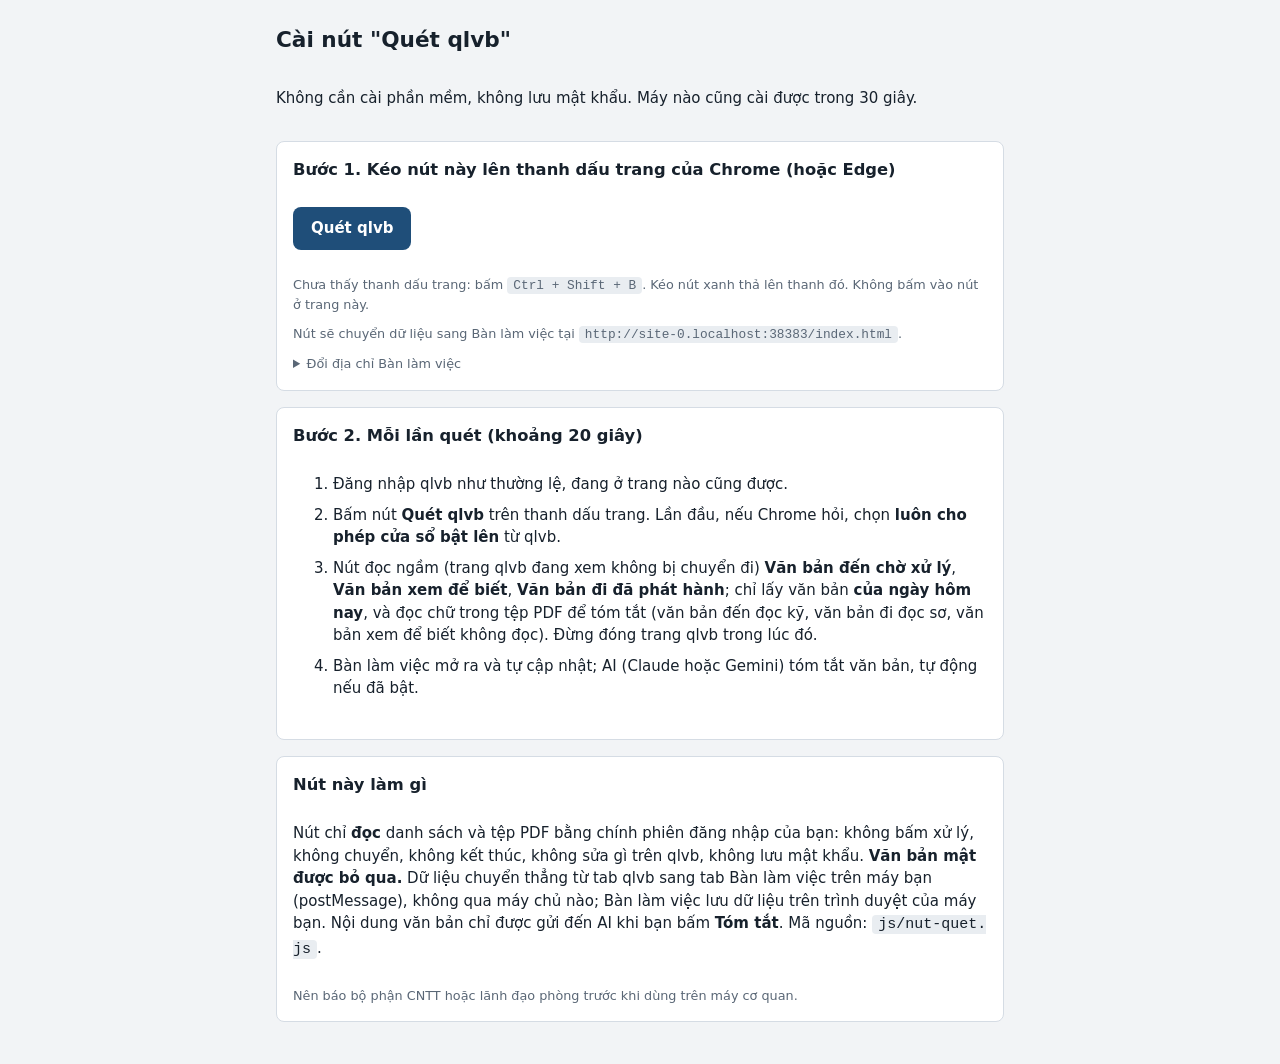
<file: cai-dat-nut-quet.html>
<!doctype html>
<html lang="vi">
<head>
<meta charset="utf-8">
<meta name="viewport" content="width=device-width, initial-scale=1">
<title>Cài nút Quét qlvb</title>
<link rel="stylesheet" href="css/styles.css">
<style>
  .wrap { max-width: 760px; margin: 0 auto; padding: 24px 16px 48px; display: flex; flex-direction: column; gap: 16px; }
  .bm { display: inline-block; padding: 10px 18px; border-radius: 8px; background: var(--accent); color: var(--accent-ink); font-weight: 600; text-decoration: none; cursor: grab; }
  ol li { margin-bottom: 8px; }
  code { font-family: var(--font-mono); background: var(--surface-2); padding: 1px 6px; border-radius: 4px; word-break: break-all; }
  #web { width: 100%; padding: 8px 10px; border: 1px solid var(--line); border-radius: 6px; background: var(--surface); color: var(--ink); font: inherit; }
</style>
</head>
<body>
<div class="wrap">
  <h1>Cài nút "Quét qlvb"</h1>
  <p>Không cần cài phần mềm, không lưu mật khẩu. Máy nào cũng cài được trong 30 giây.</p>

  <div class="block">
    <h2>Bước 1. Kéo nút này lên thanh dấu trang của Chrome (hoặc Edge)</h2>
    <p><a class="bm" id="bm" href="#">Quét qlvb</a></p>
    <p class="hint">Chưa thấy thanh dấu trang: bấm <code>Ctrl + Shift + B</code>. Kéo nút xanh thả lên thanh đó. Không bấm vào nút ở trang này.</p>
    <p class="hint" id="webInfo"></p>
    <details>
      <summary class="hint">Đổi địa chỉ Bàn làm việc</summary>
      <p><input id="web" type="url" placeholder="https://…/index.html"></p>
      <p class="hint">Nút mở Bàn làm việc theo địa chỉ này để chuyển dữ liệu sang. Để trống thì nút tải về tệp .json (nhập bằng nút "Nhập dữ liệu qlvb").</p>
    </details>
  </div>

  <div class="block">
    <h2>Bước 2. Mỗi lần quét (khoảng 20 giây)</h2>
    <ol>
      <li>Đăng nhập qlvb như thường lệ, đang ở trang nào cũng được.</li>
      <li>Bấm nút <b>Quét qlvb</b> trên thanh dấu trang. Lần đầu, nếu Chrome hỏi, chọn <b>luôn cho phép cửa sổ bật lên</b> từ qlvb.</li>
      <li>Nút đọc ngầm (trang qlvb đang xem không bị chuyển đi) <b>Văn bản đến chờ xử lý</b>, <b>Văn bản xem để biết</b>, <b>Văn bản đi đã phát hành</b>; chỉ lấy văn bản <b>của ngày hôm nay</b>, và đọc chữ trong tệp PDF để tóm tắt (văn bản đến đọc kỹ, văn bản đi đọc sơ, văn bản xem để biết không đọc). Đừng đóng trang qlvb trong lúc đó.</li>
      <li>Bàn làm việc mở ra và tự cập nhật; AI (Claude hoặc Gemini) tóm tắt văn bản, tự động nếu đã bật.</li>
    </ol>
  </div>

  <div class="block">
    <h2>Nút này làm gì</h2>
    <p>Nút chỉ <b>đọc</b> danh sách và tệp PDF bằng chính phiên đăng nhập của bạn: không bấm xử lý, không chuyển, không kết thúc, không sửa gì trên qlvb, không lưu mật khẩu. <b>Văn bản mật được bỏ qua.</b> Dữ liệu chuyển thẳng từ tab qlvb sang tab Bàn làm việc trên máy bạn (postMessage), không qua máy chủ nào; Bàn làm việc lưu dữ liệu trên trình duyệt của máy bạn. Nội dung văn bản chỉ được gửi đến AI khi bạn bấm <b>Tóm tắt</b>. Mã nguồn: <code>js/nut-quet.js</code>.</p>
    <p class="hint">Nên báo bộ phận CNTT hoặc lãnh đạo phòng trước khi dùng trên máy cơ quan.</p>
  </div>
</div>
<script src="js/nut-quet.js"></script>
<script>
  (function () {
    var macDinh = location.protocol === "https:" || location.protocol === "http:" ? location.href.replace(/[#?].*$/, "").replace(/[^/]*$/, "index.html") : "";
    var o = document.getElementById("web"), bm = document.getElementById("bm"), info = document.getElementById("webInfo");
    o.value = macDinh;
    function dung() {
      var web = o.value.trim();
      bm.href = "javascript:" + encodeURIComponent("(" + window.NUT_QUET.toString() + ")(" + JSON.stringify(web) + ")");
      info.innerHTML = web ? "Nút sẽ chuyển dữ liệu sang Bàn làm việc tại <code>" + web.replace(/</g, "&lt;") + "</code>."
        : "Trang này đang mở từ tệp trên máy nên nút sẽ <b>tải về tệp .json</b>. Mở trang cài đặt từ địa chỉ web của Bàn làm việc để nút tự chuyển dữ liệu sang.";
    }
    o.addEventListener("input", dung);
    dung();
  })();
</script>
</body>
</html>
</file>
<file: css/styles.css>
/* Layout: đầu trang con dấu + trạng thái quét, tab; "Hôm nay" hai cột, "Lịch" lưới tháng + bảng chi tiết ngày */
:root {
  --bg: #f2f4f6;
  --surface: #ffffff;
  --surface-2: #e9edf1;
  --ink: #17212c;
  --muted: #5a6776;
  --line: #d5dce4;
  --accent: #1f4e79;
  --accent-ink: #ffffff;
  --seal: #b3261e;
  --red: #b3261e;   --red-bg: #fbe6e3;
  --amber: #925600; --amber-bg: #fcefd8;
  --blue: #1f5f99;  --blue-bg: #e2edf8;
  --green: #2f6b3a; --green-bg: #e2f1e5;
  --grey: #5f6b78;  --grey-bg: #eceff2;
  --violet: #6a3fa0; --violet-bg: #efe8f8;
  --font-display: "Lexend", "Be Vietnam Pro", system-ui, sans-serif;
  --font-body: "Be Vietnam Pro", system-ui, -apple-system, "Segoe UI", sans-serif;
  --font-mono: "IBM Plex Mono", ui-monospace, Consolas, monospace;
  --radius: 8px;
}
@media (prefers-color-scheme: dark) {
  :root:not([data-theme="light"]) {
    --bg: #10151b; --surface: #18202a; --surface-2: #222c37; --ink: #e5eaf0; --muted: #9aa6b4; --line: #2d3946;
    --accent: #82b2e2; --accent-ink: #0c1520; --seal: #e57368;
    --red: #f08a80; --red-bg: #3a1d1b; --amber: #e8b05a; --amber-bg: #392b13; --blue: #8fbbe8; --blue-bg: #1c2d40;
    --green: #8fcf98; --green-bg: #1b3020; --grey: #a3adb8; --grey-bg: #262f39; --violet: #c3a3ef; --violet-bg: #2c2240; color-scheme: dark;
  }
}
:root[data-theme="dark"] {
  --bg: #10151b; --surface: #18202a; --surface-2: #222c37; --ink: #e5eaf0; --muted: #9aa6b4; --line: #2d3946;
  --accent: #82b2e2; --accent-ink: #0c1520; --seal: #e57368;
  --red: #f08a80; --red-bg: #3a1d1b; --amber: #e8b05a; --amber-bg: #392b13; --blue: #8fbbe8; --blue-bg: #1c2d40;
  --green: #8fcf98; --green-bg: #1b3020; --grey: #a3adb8; --grey-bg: #262f39; --violet: #c3a3ef; --violet-bg: #2c2240; color-scheme: dark;
}

* { box-sizing: border-box; }
[hidden] { display: none !important; }
html, body { margin: 0; }
body { background: var(--bg); color: var(--ink); font-family: var(--font-body); font-size: 15px; line-height: 1.5; }
h1, h2, h3 { font-family: var(--font-display); margin: 0; text-wrap: balance; }
h2 { font-size: 1.02rem; font-weight: 600; }
button, input, select { font: inherit; color: inherit; }
:focus-visible { outline: 2px solid var(--accent); outline-offset: 2px; }
.mono { font-family: var(--font-mono); font-size: .85em; }

.app { max-width: 1180px; margin: 0 auto; padding-inline: 16px; padding-block: 18px 48px; display: flex; flex-direction: column; gap: 14px; }
.topbar { display: flex; flex-wrap: wrap; align-items: center; justify-content: space-between; gap: 10px 20px; }
.brand { display: flex; align-items: center; gap: 12px; min-width: 0; }
.seal { width: 46px; height: 46px; flex: none; border-radius: 50%; border: 2.5px solid var(--seal); color: var(--seal);
  display: grid; place-items: center; font-family: var(--font-display); font-weight: 600; font-size: .95rem;
  box-shadow: inset 0 0 0 3px var(--bg), inset 0 0 0 4px var(--seal); }
.eyebrow { margin: 0; font-size: .76rem; color: var(--muted); text-transform: uppercase; letter-spacing: .05em; }
h1 { font-size: 1.35rem; font-weight: 600; }
.scan { display: flex; flex-wrap: wrap; align-items: center; gap: 10px; }
.scan-info { margin: 0; font-size: .84rem; color: var(--muted); }
.scan-info b { color: var(--ink); font-weight: 600; }
.demo-note { margin: 0; padding: 8px 12px; border: 1px dashed var(--line); border-radius: var(--radius); font-size: .84rem; color: var(--muted); }

.btn { border: 1px solid var(--line); background: var(--surface); padding: 7px 14px; border-radius: 6px; cursor: pointer; font-weight: 500; }
.btn:hover { border-color: var(--accent); }
.btn-primary { background: var(--accent); color: var(--accent-ink); border-color: var(--accent); }
.btn-sm { padding: 4px 10px; font-size: .84rem; }
.btn-ghost { background: transparent; }

.tabs { display: flex; gap: 4px; border-bottom: 1px solid var(--line); overflow-x: auto; }
.tab { background: none; border: 0; border-bottom: 2.5px solid transparent; padding: 10px 14px; cursor: pointer; color: var(--muted); font-weight: 500; white-space: nowrap; }
.tab.is-active { color: var(--ink); border-bottom-color: var(--accent); }
.count { display: inline-block; min-width: 20px; padding: 0 6px; margin-left: 4px; border-radius: 10px; background: var(--red-bg); color: var(--red); font-size: .75rem; font-weight: 600; }
.panel { display: flex; flex-direction: column; gap: 14px; }

.summary { display: grid; grid-template-columns: repeat(5, minmax(0, 1fr)); background: var(--surface); border: 1px solid var(--line); border-radius: var(--radius); }
.sum { padding: 12px 16px; border-left: 1px solid var(--line); min-width: 0; }
.sum:first-child { border-left: 0; }
.sum-num { font-family: var(--font-display); font-size: 1.6rem; font-weight: 600; line-height: 1.2; font-variant-numeric: tabular-nums; }
.sum-label { font-size: .8rem; color: var(--muted); }
.sum.red .sum-num { color: var(--red); } .sum.amber .sum-num { color: var(--amber); } .sum.green .sum-num { color: var(--green); }

.grid-2 { display: grid; grid-template-columns: minmax(0, 1.6fr) minmax(0, 1fr); gap: 14px; align-items: start; }
.side { display: flex; flex-direction: column; gap: 14px; min-width: 0; }
.block { background: var(--surface); border: 1px solid var(--line); border-radius: var(--radius); padding: 16px; min-width: 0; display: flex; flex-direction: column; gap: 10px; }
.block-head { display: flex; flex-wrap: wrap; align-items: center; justify-content: space-between; gap: 8px; }
.sub { font-size: .8rem; text-transform: uppercase; letter-spacing: .05em; color: var(--muted); font-weight: 600; margin-top: 6px; }
.hint { margin: 0; font-size: .8rem; color: var(--muted); }

/* Tasks */
.tasks { list-style: none; margin: 0; padding: 0; display: flex; flex-direction: column; }
.task { display: grid; grid-template-columns: auto minmax(0, 1fr) auto; gap: 2px 10px; align-items: start; padding: 10px 0 10px 10px; border-top: 1px solid var(--line); border-left: 3px solid transparent; }
.task:first-child { border-top: 0; }
.task.k-red { border-left-color: var(--red); } .task.k-amber { border-left-color: var(--amber); } .task.k-blue { border-left-color: var(--blue); }
.task.done { opacity: .55; } .task.done .t-title { text-decoration: line-through; }
.task input { width: 17px; height: 17px; margin-top: 3px; accent-color: var(--accent); }
.t-title { font-weight: 500; cursor: pointer; }
.t-note { grid-column: 2; font-size: .82rem; color: var(--muted); }
.t-date { font-size: .8rem; color: var(--muted); white-space: nowrap; font-variant-numeric: tabular-nums; text-align: right; }
.t-date.late { color: var(--red); font-weight: 600; }
.compact .task { padding-block: 7px; }
.empty { color: var(--muted); font-size: .9rem; padding: 6px 0; }
.pill { display: inline-block; padding: 1px 8px; border-radius: 999px; font-size: .74rem; font-weight: 600; white-space: nowrap; }
.pill.red { background: var(--red-bg); color: var(--red); } .pill.amber { background: var(--amber-bg); color: var(--amber); }
.pill.blue { background: var(--blue-bg); color: var(--blue); } .pill.green { background: var(--green-bg); color: var(--green); }
.pill.grey { background: var(--grey-bg); color: var(--grey); }

.routine { margin: 0; padding-left: 0; list-style: none; display: flex; flex-direction: column; gap: 6px; counter-reset: s; }
.routine li { display: flex; gap: 8px; align-items: flex-start; font-size: .9rem; }
.routine label { display: flex; gap: 8px; align-items: flex-start; cursor: pointer; }
.routine input { margin-top: 3px; accent-color: var(--accent); }
.routine.plain { list-style: decimal; padding-left: 20px; }
.routine.plain li { display: list-item; }
.mini { list-style: none; margin: 0; padding: 0; display: flex; flex-direction: column; gap: 8px; font-size: .86rem; }
.mini li { border-left: 3px solid var(--line); padding-left: 8px; }
.mini li.red { border-left-color: var(--red); } .mini li.amber { border-left-color: var(--amber); } .mini li.blue { border-left-color: var(--blue); }
.mini b { font-weight: 600; display: block; }
.mini span { color: var(--muted); }

/* Calendar */
.cal-layout { display: grid; grid-template-columns: minmax(0, 1fr) minmax(0, 340px); gap: 14px; align-items: start; }
.cal-head { display: flex; align-items: center; gap: 8px; flex-wrap: wrap; }
.cal-head h2 { min-width: 140px; text-align: center; font-size: 1.1rem; }
.cal-grid { display: grid; grid-template-columns: repeat(7, minmax(0, 1fr)); gap: 4px; }
.dow { font-size: .72rem; text-transform: uppercase; letter-spacing: .04em; color: var(--muted); text-align: center; padding-bottom: 2px; }
.day { min-height: 92px; border: 1px solid var(--line); border-radius: 6px; padding: 5px; display: flex; flex-direction: column; gap: 3px; background: var(--surface); cursor: pointer; text-align: left; min-width: 0; }
.day:hover { border-color: var(--accent); }
.day.out { opacity: .4; }
.day.weekend { background: var(--surface-2); }
.day.today { box-shadow: inset 0 0 0 2px var(--accent); }
.day.sel { border-color: var(--accent); background: var(--blue-bg); }
.d-num { font-size: .8rem; font-weight: 600; font-variant-numeric: tabular-nums; color: var(--muted); }
.day.today .d-num { color: var(--accent); }
.ev { font-size: .7rem; line-height: 1.25; padding: 1px 5px; border-radius: 4px; overflow: hidden; text-overflow: ellipsis; white-space: nowrap; }
.ev.red { background: var(--red-bg); color: var(--red); } .ev.amber { background: var(--amber-bg); color: var(--amber); }
.ev.blue { background: var(--blue-bg); color: var(--blue); } .ev.green { background: var(--green-bg); color: var(--green); }
.ev.grey { background: var(--grey-bg); color: var(--grey); }
.ev.done { text-decoration: line-through; opacity: .6; }
.more { font-size: .7rem; color: var(--muted); }
.legend { display: flex; flex-wrap: wrap; gap: 6px 14px; font-size: .78rem; color: var(--muted); }
.legend span { display: inline-flex; align-items: center; gap: 6px; }
.sw { width: 12px; height: 12px; border-radius: 3px; display: inline-block; }
.sw.red { background: var(--red); } .sw.amber { background: var(--amber); } .sw.blue { background: var(--blue); } .sw.green { background: var(--green); } .sw.grey { background: var(--grey); }
.day-panel { position: sticky; top: env(safe-area-inset-top, 0px); }
.dsec { font-size: .76rem; text-transform: uppercase; letter-spacing: .05em; color: var(--muted); font-weight: 600; margin: 8px 0 2px; }
.dlist { list-style: none; margin: 0; padding: 0; display: flex; flex-direction: column; gap: 6px; font-size: .86rem; }
.dlist li { display: flex; flex-direction: column; gap: 1px; }

/* Tables */
.filters { display: flex; flex-wrap: wrap; gap: 6px; }
.chip { border: 1px solid var(--line); background: transparent; border-radius: 999px; padding: 3px 11px; font-size: .82rem; cursor: pointer; }
.chip.is-on { background: var(--ink); color: var(--bg); border-color: var(--ink); }
.search { border: 1px solid var(--line); border-radius: 6px; padding: 7px 10px; background: var(--bg); width: 300px; max-width: 100%; }
.table-wrap { overflow-x: auto; }
.table { width: 100%; border-collapse: collapse; font-size: .87rem; min-width: 760px; }
.table th { text-align: left; font-size: .72rem; text-transform: uppercase; letter-spacing: .04em; color: var(--muted); padding: 8px 10px; border-bottom: 1px solid var(--line); font-weight: 600; }
.table td { padding: 9px 10px; border-bottom: 1px solid var(--line); vertical-align: top; }
.table td:first-child { white-space: nowrap; border-left: 3px solid transparent; }
.table tr.k-red td:first-child { border-left-color: var(--red); } .table tr.k-amber td:first-child { border-left-color: var(--amber); }
.table tr.k-green td:first-child { border-left-color: var(--green); } .table tr.k-blue td:first-child { border-left-color: var(--blue); }
.table td.nowrap { white-space: nowrap; font-variant-numeric: tabular-nums; }
.table td.st { min-width: 220px; font-size: .84rem; }

/* Dialog */
.overlay { position: fixed; inset: 0; background: rgba(10, 16, 24, .45); display: grid; place-items: center; padding: 16px; z-index: 10; }
.dialog { background: var(--surface); border: 1px solid var(--line); border-radius: 10px; padding: 20px; width: 100%; max-width: 460px; display: flex; flex-direction: column; gap: 12px; }
.dialog p { margin: 0; font-size: .92rem; }
.field { display: flex; flex-direction: column; gap: 4px; font-size: .84rem; color: var(--muted); min-width: 0; }
.field input, .field select { border: 1px solid var(--line); border-radius: 6px; padding: 7px 9px; background: var(--bg); color: var(--ink); }
.two { display: grid; grid-template-columns: minmax(0, 1fr) minmax(0, 1fr); gap: 10px; }
.row { display: flex; flex-wrap: wrap; gap: 8px; }
.row.end { justify-content: flex-end; }

@media (max-width: 960px) {
  .grid-2, .cal-layout { grid-template-columns: minmax(0, 1fr); }
  .summary { grid-template-columns: repeat(3, minmax(0, 1fr)); }
  .sum:nth-child(4) { border-left: 0; }
  .sum:nth-child(n+4) { border-top: 1px solid var(--line); }
  .day-panel { position: static; }
}
@media (max-width: 600px) {
  .summary { grid-template-columns: repeat(2, minmax(0, 1fr)); }
  .sum { border-left: 0 !important; border-top: 1px solid var(--line); }
  .sum:nth-child(-n+2) { border-top: 0; }
  .sum:nth-child(even) { border-left: 1px solid var(--line) !important; }
  .day { min-height: 54px; padding: 3px; }
  .ev { font-size: 0; padding: 0; height: 6px; border-radius: 3px; }
  .ev.green, .ev.grey { display: none; }
  .two { grid-template-columns: minmax(0, 1fr); }
}
@media (prefers-reduced-motion: reduce) { * { transition: none !important; } }

/* ===== Bổ sung: xử lý văn bản, báo cáo, lịch, sao lưu ===== */
.pill.violet, .ev.violet { background: var(--violet-bg); color: var(--violet); }
.sw.violet { background: var(--violet); }
.task.k-violet { border-left-color: var(--violet); }
.label { margin: 0; font-size: .78rem; text-transform: uppercase; letter-spacing: .05em; color: var(--muted); font-weight: 600; }
.status { margin: 0; font-size: .85rem; color: var(--muted); min-height: 1.2em; }
.dialog { max-height: calc(100vh - 32px); overflow-y: auto; }
.dialog.wide { max-width: 640px; }
.dialog fieldset { border: 0; padding: 0; margin: 0; display: flex; flex-direction: column; gap: 6px; }
.doc-card { background: var(--surface-2); border-radius: 6px; padding: 10px 12px; font-size: .9rem; display: flex; flex-direction: column; gap: 2px; }
.doc-card .mono { font-weight: 600; }
.suggest { margin: 0; font-size: .9rem; padding: 8px 12px; border-left: 3px solid var(--accent); background: var(--blue-bg); border-radius: 0 6px 6px 0; }
.radios { display: grid; grid-template-columns: repeat(2, minmax(0, 1fr)); gap: 6px; }
.radios label { display: flex; gap: 8px; align-items: flex-start; border: 1px solid var(--line); border-radius: 6px; padding: 7px 9px; cursor: pointer; font-size: .88rem; }
.radios label:has(input:checked) { border-color: var(--accent); background: var(--blue-bg); }
.radios input { margin-top: 3px; accent-color: var(--accent); }
.radios .sg { font-size: .72rem; color: var(--accent); font-weight: 600; margin-left: 4px; }
.out-card { border: 1px dashed var(--line); border-radius: 6px; padding: 10px 12px; font-size: .88rem; display: flex; flex-direction: column; gap: 6px; }
.out-card ul { margin: 0; padding-left: 18px; }
.out-card .path { display: flex; flex-wrap: wrap; gap: 6px; align-items: center; }
.out-card .path code { font-family: var(--font-mono); font-size: .8rem; background: var(--surface-2); padding: 2px 6px; border-radius: 4px; word-break: break-all; }
.three { display: grid; grid-template-columns: minmax(0, 1fr) minmax(0, .7fr) minmax(0, 1.3fr); gap: 10px; }
.check { display: flex; gap: 8px; align-items: flex-start; font-size: .88rem; cursor: pointer; }
.check input { margin-top: 3px; accent-color: var(--accent); }
.ev-fields { display: flex; flex-direction: column; gap: 6px; }
.field textarea { border: 1px solid var(--line); border-radius: 6px; padding: 7px 9px; background: var(--bg); color: var(--ink); font: inherit; resize: vertical; }
.field-inline { display: flex; gap: 8px; }
.field-inline > * { flex: 1; min-width: 0; }
.btn-xl { padding: 3px 10px; font-size: .8rem; white-space: nowrap; }
.table tr.click { cursor: pointer; }
.table tr.click:hover td { background: var(--surface-2); }
.huong { display: flex; flex-direction: column; gap: 2px; font-size: .84rem; }
.huong .hint { font-size: .76rem; }
.mini .row { justify-content: space-between; align-items: center; flex-wrap: nowrap; }
.bv-grid { display: grid; grid-template-columns: max-content minmax(0, 1fr); gap: 4px 14px; font-size: .9rem; margin: 0; }
.bv-grid dt { color: var(--muted); }
.bv-grid dd { margin: 0; }
.bv-sec { margin: 12px 0 4px; }
.bv-list { margin: 0; padding-left: 20px; font-size: .9rem; display: flex; flex-direction: column; gap: 3px; }
.ev-meta { grid-column: 2; font-size: .8rem; color: var(--violet); }
.toast { position: fixed; left: 50%; bottom: calc(20px + env(safe-area-inset-bottom, 0px)); transform: translateX(-50%); background: var(--ink); color: var(--bg); padding: 10px 16px; border-radius: 8px; font-size: .9rem; z-index: 20; max-width: calc(100vw - 32px); }
@media (max-width: 600px) {
  .radios, .three { grid-template-columns: minmax(0, 1fr); }
}
.sum.violet .sum-num { color: var(--violet); }
.count.amber { background: var(--amber-bg); color: var(--amber); }
.acts { display: flex; flex-wrap: wrap; gap: 4px; justify-content: flex-end; }
.mini .q { color: var(--amber); font-size: .8rem; }

/* ---------- KHUNG TRỢ LÝ ---------- */
.tl-fab { position: fixed; right: 20px; bottom: calc(20px + env(safe-area-inset-bottom, 0px)); z-index: 15; background: var(--accent); color: var(--accent-ink); border: 0; border-radius: 999px; padding: 12px 20px; font-weight: 600; font-size: .95rem; cursor: pointer; box-shadow: 0 4px 14px rgba(0,0,0,.22); }
.tl-fab[aria-expanded="true"] { opacity: 0; pointer-events: none; }
.tl-panel { position: fixed; right: 20px; bottom: calc(20px + env(safe-area-inset-bottom, 0px)); z-index: 16; width: min(420px, calc(100vw - 32px)); height: min(600px, calc(100vh - 40px)); display: flex; flex-direction: column; background: var(--surface); border: 1px solid var(--line); border-radius: 12px; box-shadow: 0 10px 32px rgba(0,0,0,.25); overflow: hidden; }
.tl-panel[hidden] { display: none !important; }
.tl-head { display: flex; justify-content: space-between; align-items: center; gap: 8px; padding: 10px 12px; border-bottom: 1px solid var(--line); font-size: .9rem; }
.tl-log { flex: 1; overflow-y: auto; padding: 12px; display: flex; flex-direction: column; gap: 10px; }
.tl-msg { max-width: 92%; padding: 8px 12px; border-radius: 10px; font-size: .9rem; line-height: 1.5; overflow-wrap: anywhere; }
.tl-msg.me { align-self: flex-end; background: var(--accent); color: var(--accent-ink); }
.tl-msg.bot { align-self: flex-start; background: var(--bg); border: 1px solid var(--line); }
.tl-msg p { margin: 4px 0; }
.tl-list { margin: 6px 0; padding-left: 18px; display: grid; gap: 4px; }
.tl-chips { display: flex; flex-wrap: wrap; gap: 6px; margin-top: 8px; }
.tl-chip { border: 1px solid var(--accent); color: var(--accent); background: var(--surface); border-radius: 999px; padding: 3px 10px; font-size: .8rem; cursor: pointer; text-align: left; }
.tl-chip:hover { background: var(--blue-bg); }
.tl-prompt { margin-top: 8px; border: 1px solid var(--line); border-radius: 8px; background: var(--surface); }
.tl-prompt-head { display: flex; justify-content: space-between; align-items: center; gap: 8px; padding: 6px 8px; border-bottom: 1px solid var(--line); font-size: .84rem; }
.tl-prompt pre { margin: 0; padding: 8px; max-height: 220px; overflow: auto; white-space: pre-wrap; font-family: var(--font-body); font-size: .8rem; line-height: 1.5; }
.tl-prompt .hint { margin: 0; padding: 4px 8px 8px; }
.tl-form { display: flex; gap: 8px; padding: 10px; border-top: 1px solid var(--line); }
.tl-form input { flex: 1; min-width: 0; padding: 8px 10px; border: 1px solid var(--line); border-radius: 6px; background: var(--surface); color: var(--ink); font: inherit; }
@media (max-width: 520px) { .tl-panel { right: 8px; left: 8px; width: auto; bottom: 8px; height: calc(100vh - 16px); } .tl-fab { right: 12px; } }
@media print { .tl-fab, .tl-panel { display: none !important; } }

/* Tạo thư mục công việc trong hộp Xử lý */
.out-card .mk { display: flex; flex-direction: column; gap: 6px; border-top: 1px dashed var(--line); padding-top: 8px; }
.out-card .mk .status code { font-family: var(--font-mono); font-size: .8rem; background: var(--surface-2); padding: 1px 5px; border-radius: 4px; word-break: break-all; }
</file>
